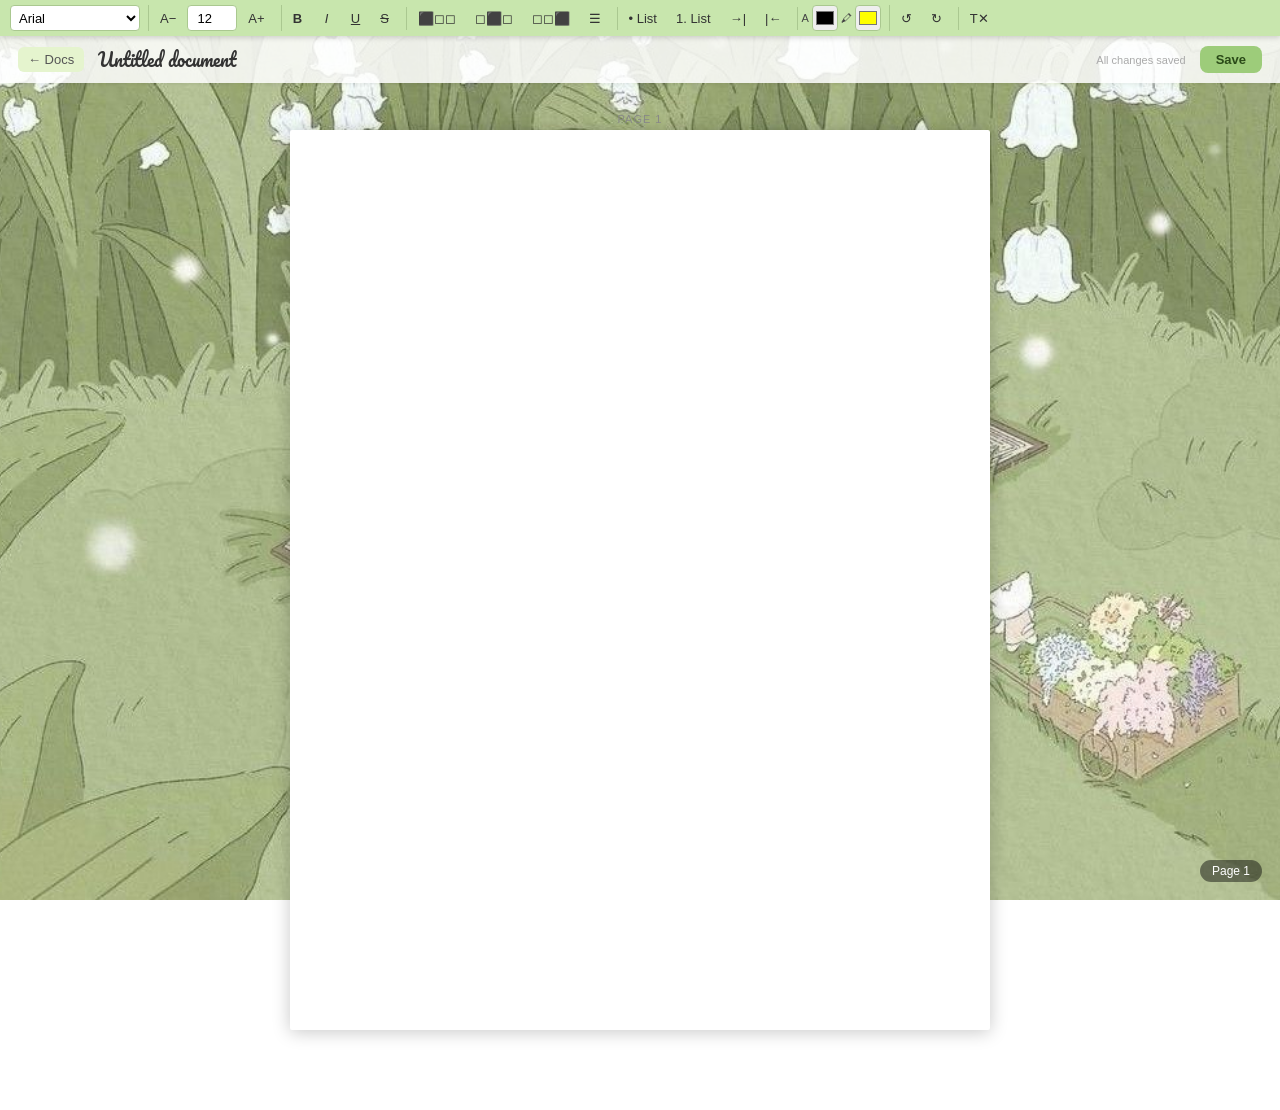
<file: doc1sample.html>
<!DOCTYPE html>
<html lang="en">
<head>
  <meta charset="UTF-8">
  <meta name="viewport" content="width=device-width, initial-scale=1.0">
  <title>Document</title>
  <link rel="preconnect" href="https://fonts.googleapis.com">
  <link href="https://fonts.googleapis.com/css2?family=Pacifico&display=swap" rel="stylesheet">
  <link rel="stylesheet" href="style4.css">
</head>
<body>

<!-- Toolbar -->
<div class="toolbar">
  <div class="group">
    <select id="fontFamily" onchange="execCmd('fontName', this.value)">
      <option value="Arial">Arial</option>
      <option value="Times New Roman">Times New Roman</option>
      <option value="Calibri">Calibri</option>
      <option value="Verdana">Verdana</option>
      <option value="Georgia">Georgia</option>
      <option value="Courier New">Courier New</option>
      <option value="Trebuchet MS">Trebuchet MS</option>
      <option value="Comic Sans MS">Comic Sans MS</option>
    </select>
  </div>
  <div class="group">
    <button onclick="changeFontSize(-1)">A−</button>
    <input type="number" id="fontSize" value="12" min="1" max="200" onchange="applyFontSize(this.value)">
    <button onclick="changeFontSize(1)">A+</button>
  </div>
  <div class="group">
    <button id="btn-bold"      onclick="toggleFmt('bold')"><b>B</b></button>
    <button id="btn-italic"    onclick="toggleFmt('italic')"><i>I</i></button>
    <button id="btn-underline" onclick="toggleFmt('underline')"><u>U</u></button>
    <button id="btn-strike"    onclick="toggleFmt('strikeThrough')"><s>S</s></button>
  </div>
  <div class="group">
    <button id="btn-left"   onclick="doAlign('justifyLeft')">⬛◻◻</button>
    <button id="btn-center" onclick="doAlign('justifyCenter')">◻⬛◻</button>
    <button id="btn-right"  onclick="doAlign('justifyRight')">◻◻⬛</button>
    <button id="btn-full"   onclick="doAlign('justifyFull')">☰</button>
  </div>
  <div class="group">
    <button onclick="execCmd('insertUnorderedList')">• List</button>
    <button onclick="execCmd('insertOrderedList')">1. List</button>
    <button onclick="execCmd('indent')">→|</button>
    <button onclick="execCmd('outdent')">|←</button>
  </div>
  <div class="group">
    <label>A</label>
    <input type="color" value="#000000" onchange="execCmd('foreColor', this.value)">
    <label>🖍</label>
    <input type="color" value="#ffff00" onchange="execCmd('hiliteColor', this.value)">
  </div>
  <div class="group">
    <button onclick="execCmd('undo')">↺</button>
    <button onclick="execCmd('redo')">↻</button>
  </div>
  <div class="group">
    <button onclick="execCmd('removeFormat')">T✕</button>
  </div>
</div>

<!-- Title bar -->
<div class="title-bar">
  <a href="let1.html" class="back-link">← Docs</a>
  <input type="text" class="doc-title-input" id="doc-title" value="Untitled document"
         onchange="saveDoc()" onblur="saveDoc()">
  <span class="autosave-note" id="autosave-note">All changes saved</span>
  <button class="save-btn" onclick="saveDoc(); showSaved()">Save</button>
</div>

<!-- Pages -->
<div class="page-container" id="page-container"></div>
<div id="page-counter">Page 1</div>

<script src="let4.js"></script>
</file>
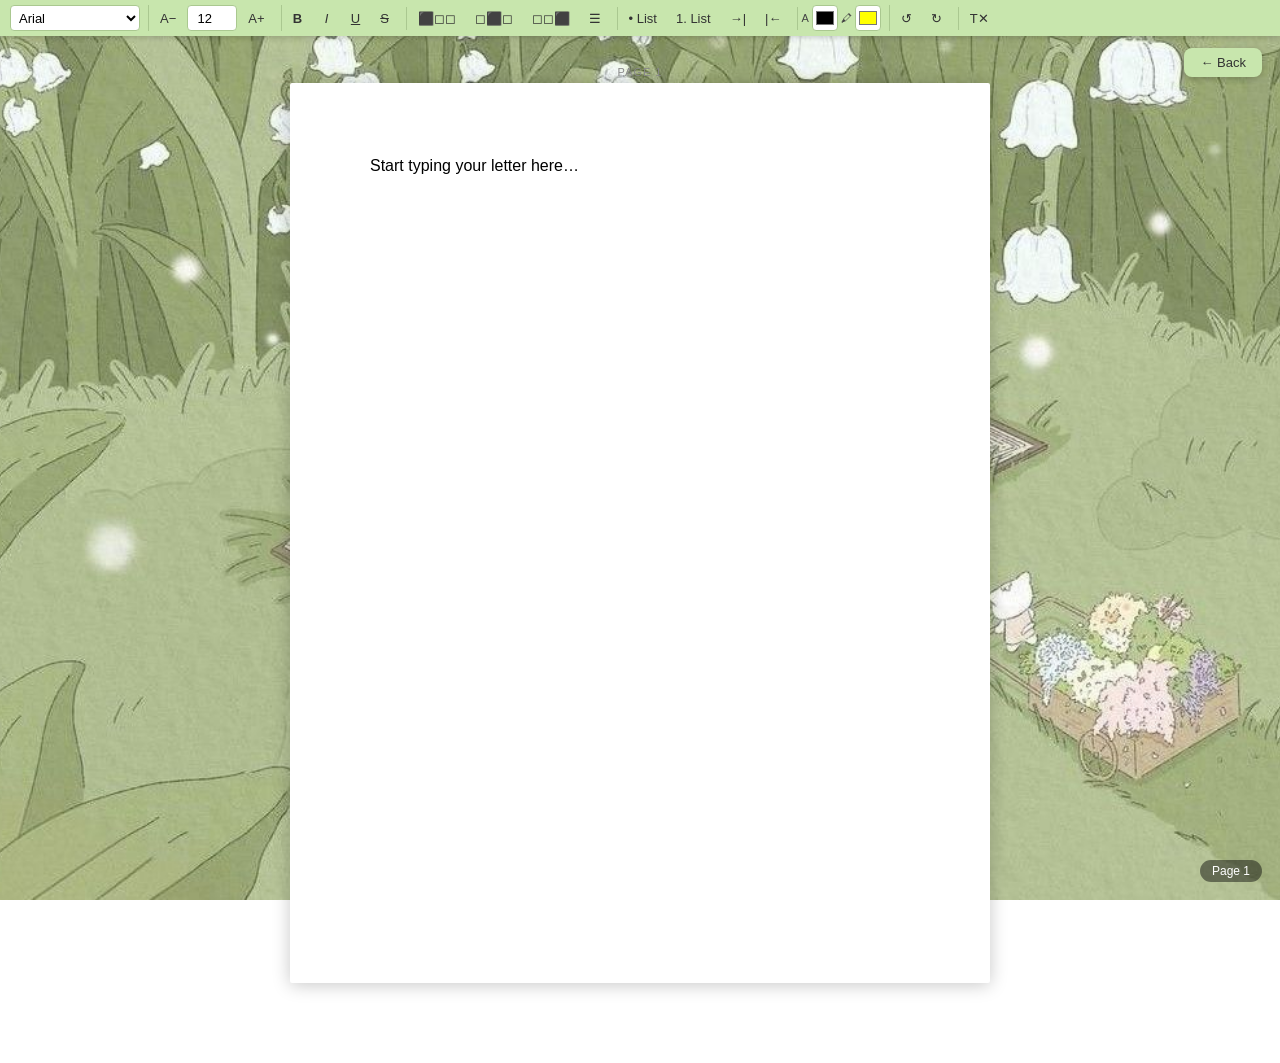
<file: doc1test.html>
<!DOCTYPE html>
<html lang="en">
<head>
  <meta charset="UTF-8">
  <meta name="viewport" content="width=device-width, initial-scale=1.0">
  <title>Letter 1</title>
  <link rel="stylesheet" href="style4.css" />
  <style>
    /* ── Layout ── */
    body { margin: 0; padding: 0; }

    .page-container {
      display: flex;
      flex-direction: column;
      align-items: center;
      padding: 30px 0 80px;
      gap: 24px;
    }

    .page-wrapper {
      position: relative;
    }

    .page-number {
      text-align: center;
      color: #888;
      font-size: 11px;
      margin-bottom: 5px;
      font-family: Arial, sans-serif;
      letter-spacing: 1px;
      text-transform: uppercase;
    }

    .document {
      width: 700px;
      height: 900px;        /* fixed height so overflow is detected */
      background: white;
      padding: 70px 80px;
      box-shadow: 0 2px 18px rgba(0,0,0,0.22);
      border-radius: 2px;
      outline: none;
      line-height: 1.6;
      font-size: 12pt;
      font-family: Arial, sans-serif;
      box-sizing: border-box;
      overflow: hidden;
      caret-color: #222;
    }

    .document:focus {
      box-shadow: 0 2px 28px rgba(0,0,0,0.3);
    }

    /* ── Toolbar ── */
    .toolbar {
      position: sticky;
      top: 0;
      z-index: 100;
      display: flex;
      gap: 3px;
      padding: 5px 10px;
      background: #c8e6ad;
      align-items: center;
      flex-wrap: wrap;
      box-shadow: 0 2px 5px rgba(0,0,0,0.15);
    }

    .group {
      display: flex;
      align-items: center;
      gap: 3px;
      padding-right: 8px;
      border-right: 1px solid #aac890;
    }
    .group:last-child { border-right: none; }

    .toolbar button {
      background: transparent;
      color: #333;
      border: 1px solid transparent;
      padding: 3px 7px;
      cursor: pointer;
      border-radius: 4px;
      font-size: 13px;
      min-width: 26px;
      font-family: Arial, sans-serif;
      transition: background 0.12s;
    }
    .toolbar button:hover  { background: #b5d99a; border-color: #8fbf70; }
    .toolbar button.active { background: #9dcc7a; border-color: #6fa84f; font-weight: bold; }

    .toolbar select,
    .toolbar input[type="number"] {
      padding: 2px 4px;
      border-radius: 4px;
      border: 1px solid #aac890;
      background: white;
      font-size: 13px;
      cursor: pointer;
      height: 26px;
      font-family: Arial, sans-serif;
    }
    #fontFamily { width: 130px; }
    #fontSize   { width: 50px; text-align: center; }

    .toolbar input[type="color"] {
      width: 26px;
      height: 26px;
      border: 1px solid #aac890;
      border-radius: 4px;
      cursor: pointer;
      padding: 1px;
      background: white;
    }
    .toolbar label {
      font-size: 11px;
      color: #444;
      font-family: Arial, sans-serif;
    }

    /* ── Back button ── */
    .back {
      display: inline-block;
      padding: 7px 16px;
      font-size: 13px;
      background-color: #c8e6ad;
      color: #333;
      border: none;
      border-radius: 8px;
      font-family: Arial, sans-serif;
      cursor: pointer;
      transition: background-color 0.2s;
      text-decoration: none;
      position: fixed;
      top: 48px;
      right: 18px;
      z-index: 1000;
      box-shadow: 0 2px 6px rgba(0,0,0,0.2);
    }
    .back:hover { background-color: #e5f4ce; }

    /* ── Page counter ── */
    #page-counter {
      position: fixed;
      bottom: 18px;
      right: 18px;
      background: rgba(0,0,0,0.45);
      color: white;
      font-size: 12px;
      padding: 4px 12px;
      border-radius: 12px;
      font-family: Arial, sans-serif;
      z-index: 200;
      pointer-events: none;
    }
  </style>
</head>
<body>

<a href="let1.html"><button class="back">← Back</button></a>

<!-- ── Toolbar ── -->
<div class="toolbar" id="toolbar">

  <div class="group">
    <select id="fontFamily" onchange="execCmd('fontName', this.value)" title="Font">
      <option value="Arial">Arial</option>
      <option value="Times New Roman">Times New Roman</option>
      <option value="Calibri">Calibri</option>
      <option value="Verdana">Verdana</option>
      <option value="Georgia">Georgia</option>
      <option value="Courier New">Courier New</option>
      <option value="Trebuchet MS">Trebuchet MS</option>
      <option value="Comic Sans MS">Comic Sans MS</option>
      <option value="Impact">Impact</option>
    </select>
  </div>

  <div class="group">
    <button onclick="changeFontSize(-1)" title="Smaller">A−</button>
    <input type="number" id="fontSize" value="12" min="1" max="200"
           onchange="applyFontSize(this.value)" title="Font size (pt)">
    <button onclick="changeFontSize(1)" title="Larger">A+</button>
  </div>

  <div class="group">
    <button id="btn-bold"      onclick="toggleFmt('bold')"          title="Bold (Ctrl+B)"><b>B</b></button>
    <button id="btn-italic"    onclick="toggleFmt('italic')"        title="Italic (Ctrl+I)"><i>I</i></button>
    <button id="btn-underline" onclick="toggleFmt('underline')"     title="Underline (Ctrl+U)"><u>U</u></button>
    <button id="btn-strike"    onclick="toggleFmt('strikeThrough')" title="Strikethrough"><s>S</s></button>
  </div>

  <div class="group">
    <button id="btn-left"   onclick="doAlign('justifyLeft')"   title="Left">⬛◻◻</button>
    <button id="btn-center" onclick="doAlign('justifyCenter')" title="Center">◻⬛◻</button>
    <button id="btn-right"  onclick="doAlign('justifyRight')"  title="Right">◻◻⬛</button>
    <button id="btn-full"   onclick="doAlign('justifyFull')"   title="Justify">☰</button>
  </div>

  <div class="group">
    <button onclick="execCmd('insertUnorderedList')" title="Bullet list">• List</button>
    <button onclick="execCmd('insertOrderedList')"   title="Numbered list">1. List</button>
    <button onclick="execCmd('indent')"  title="Indent">→|</button>
    <button onclick="execCmd('outdent')" title="Outdent">|←</button>
  </div>

  <div class="group">
    <label title="Text colour">A</label>
    <input type="color" id="textColor" value="#000000"
           onchange="execCmd('foreColor', this.value)" title="Text colour">
    <label title="Highlight">🖍</label>
    <input type="color" id="hlColor"   value="#ffff00"
           onchange="execCmd('hiliteColor', this.value)" title="Highlight colour">
  </div>

  <div class="group">
    <button onclick="execCmd('undo')" title="Undo (Ctrl+Z)">↺</button>
    <button onclick="execCmd('redo')" title="Redo (Ctrl+Y)">↻</button>
  </div>

  <div class="group">
    <button onclick="execCmd('removeFormat')" title="Clear formatting">T✕</button>
  </div>

</div>

<!-- Pages render here -->
<div class="page-container" id="page-container"></div>

<div id="page-counter">Page 1</div>

<!-- ── Scripts ── -->
<script>
/* =========================================================
   State
========================================================= */
const CONTENT_HEIGHT = 760;   // px available inside a page (900 - 70*2 padding)
const BUFFER         = 10;    // extra slack before spill

let pages      = [];   // array of .document divs
let activePage = null;
let pageCount  = 0;

/* =========================================================
   Init
========================================================= */
window.addEventListener('DOMContentLoaded', () => {
  addPage(true);                                    // first page
  document.addEventListener('selectionchange', syncToolbar);
  document.addEventListener('keydown', handleShortcuts);
});

/* =========================================================
   Page factory
========================================================= */
function addPage(isFirst = false) {
  pageCount++;
  const container = document.getElementById('page-container');

  const wrapper = document.createElement('div');
  wrapper.className = 'page-wrapper';

  const label = document.createElement('div');
  label.className   = 'page-number';
  label.textContent = 'Page ' + pageCount;

  const doc = document.createElement('div');
  doc.className       = 'document';
  doc.contentEditable = 'true';
  doc.spellcheck      = true;
  doc.dataset.page    = pageCount;

  if (isFirst) {
    doc.innerHTML = '<p>Start typing your letter here…</p>';
    let firstInput = true;
    doc.addEventListener('focus', function clearHint() {
      if (firstInput) {
        doc.innerHTML = '<p><br></p>';
        placeCaretAt(doc, 'start');
        firstInput = false;
      }
      doc.removeEventListener('focus', clearHint);
    });
  } else {
    doc.innerHTML = '<p><br></p>';
  }

  doc.addEventListener('focus', () => { activePage = doc; syncToolbar(); });
  doc.addEventListener('input', () => { checkOverflow(doc); syncToolbar(); });
  doc.addEventListener('keydown', handlePageKey);

  wrapper.appendChild(label);
  wrapper.appendChild(doc);
  container.appendChild(wrapper);

  pages.push(doc);
  activePage = doc;
  updateCounter();

  return doc;
}

/* =========================================================
   Overflow → spill last block to next page
========================================================= */
function checkOverflow(pg) {
  const idx = pages.indexOf(pg);
  if (idx === -1) return;

  // If page is overflowing, move last block to next page
  while (pg.scrollHeight > pg.clientHeight + BUFFER) {
    const last = pg.lastElementChild;
    if (!last || pg.children.length <= 1) break;   // keep at least one child

    const next = pages[idx + 1] || addPage();

    // Remember if caret was in the node being moved
    const sel = window.getSelection();
    const caretInLast = sel && sel.rangeCount &&
                        last.contains(sel.getRangeAt(0).startContainer);

    next.insertBefore(last, next.firstChild);       // move node

    if (caretInLast) {
      placeCaretAt(next, 'start');
      next.focus();
    }

    // Recurse on next page in case IT overflows too
    checkOverflow(next);
  }

  updateCounter();
}

/* =========================================================
   Enter key near bottom → jump to next page
========================================================= */
function handlePageKey(e) {
  if (e.key !== 'Enter') return;
  const pg = this;
  setTimeout(() => checkOverflow(pg), 0);
}

/* =========================================================
   Toolbar commands
========================================================= */
function execCmd(cmd, val = null) {
  focusActive();
  document.execCommand(cmd, false, val);
  syncToolbar();
}

function toggleFmt(cmd) { execCmd(cmd); }

const alignMap = { justifyLeft:'left', justifyCenter:'center',
                   justifyRight:'right', justifyFull:'full' };

function doAlign(cmd) {
  execCmd(cmd);
  Object.keys(alignMap).forEach(a => {
    const b = document.getElementById('btn-' + alignMap[a]);
    if (b) b.classList.remove('active');
  });
  const b = document.getElementById('btn-' + alignMap[cmd]);
  if (b) b.classList.add('active');
}

/* Font size */
function applyFontSize(val) {
  const size = parseFloat(val);
  if (!size || size < 1) return;
  focusActive();
  const sel = window.getSelection();
  if (sel && sel.rangeCount && !sel.isCollapsed) {
    try {
      const range = sel.getRangeAt(0);
      const span  = document.createElement('span');
      span.style.fontSize = size + 'pt';
      range.surroundContents(span);
    } catch(e) { fallbackSize(size); }
  } else {
    fallbackSize(size);
  }
  syncToolbar();
}

function fallbackSize(size) {
  document.execCommand('fontSize', false, '7');
  document.querySelectorAll('font[size="7"]').forEach(f => {
    f.removeAttribute('size');
    f.style.fontSize = size + 'pt';
  });
}

function changeFontSize(delta) {
  const inp = document.getElementById('fontSize');
  let v = parseFloat(inp.value) || 12;
  v = Math.max(1, Math.min(200, v + delta));
  inp.value = v;
  applyFontSize(v);
}

/* =========================================================
   Toolbar state sync (bold/italic active state, font display)
========================================================= */
function syncToolbar() {
  ['bold','italic','underline'].forEach(cmd => {
    const btn = document.getElementById('btn-' + cmd);
    if (btn) btn.classList.toggle('active', document.queryCommandState(cmd));
  });
  // strikethrough
  const st = document.getElementById('btn-strike');
  if (st) st.classList.toggle('active', document.queryCommandState('strikeThrough'));

  // Font size readback
  const sel = window.getSelection();
  if (sel && sel.rangeCount) {
    const node = sel.getRangeAt(0).startContainer;
    const el   = node.nodeType === 3 ? node.parentElement : node;
    if (el && el.tagName) {
      const cs = window.getComputedStyle(el);
      const pxSize = parseFloat(cs.fontSize);
      if (!isNaN(pxSize)) {
        const ptSize = Math.round(pxSize * 0.75);
        document.getElementById('fontSize').value = ptSize;
      }
      const ff = cs.fontFamily.split(',')[0].replace(/['"]/g,'').trim();
      const dd = document.getElementById('fontFamily');
      if (dd) {
        for (const opt of dd.options) {
          if (ff.toLowerCase() === opt.value.toLowerCase()) { dd.value = opt.value; break; }
        }
      }
    }
  }
}

/* =========================================================
   Keyboard shortcuts
========================================================= */
function handleShortcuts(e) {
  if (!e.ctrlKey && !e.metaKey) return;
  const map = { b:'bold', i:'italic', u:'underline', z:'undo', y:'redo' };
  const cmd = map[e.key.toLowerCase()];
  if (cmd) { e.preventDefault(); execCmd(cmd); }
}

/* =========================================================
   Helpers
========================================================= */
function focusActive() {
  const pg = activePage || pages[0];
  if (pg) { pg.focus(); activePage = pg; }
}

function placeCaretAt(el, pos) {
  el.focus();
  const range = document.createRange();
  if (pos === 'start') { range.setStart(el, 0); range.collapse(true); }
  else                 { range.selectNodeContents(el); range.collapse(false); }
  const sel = window.getSelection();
  sel.removeAllRanges();
  sel.addRange(range);
}

function updateCounter() {
  document.getElementById('page-counter').textContent =
    pageCount === 1 ? 'Page 1' : `${pageCount} pages`;
}
</script>
</body>
</html>
</file>
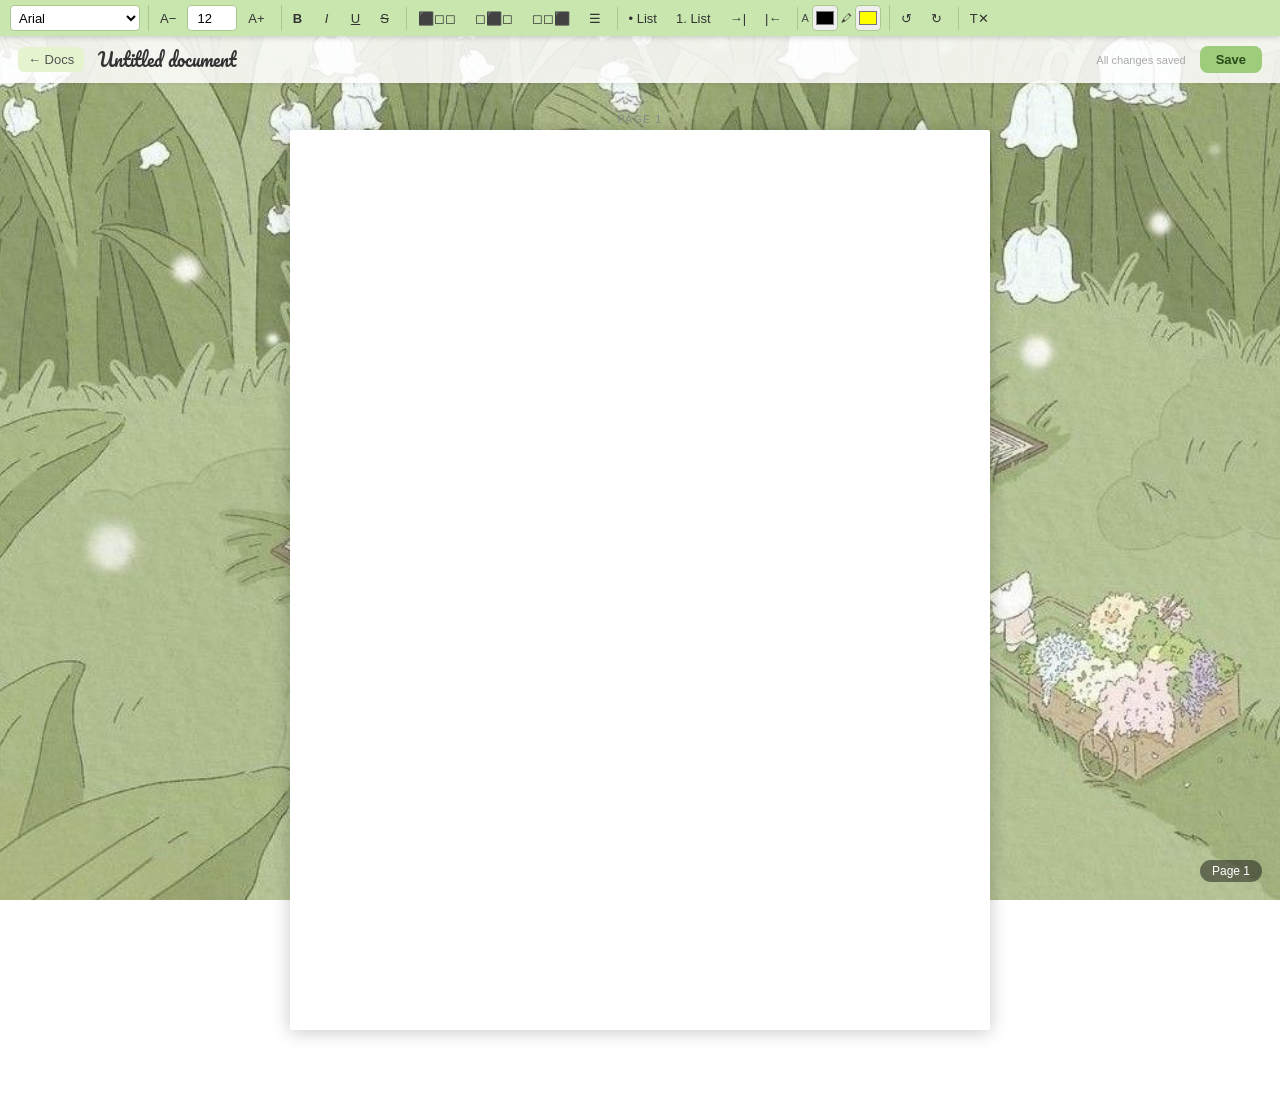
<file: doc_editor.html>
<!DOCTYPE html>
<html lang="en">
<head>
  <meta charset="UTF-8">
  <meta name="viewport" content="width=device-width, initial-scale=1.0">
  <title>Document</title>
  <link rel="preconnect" href="https://fonts.googleapis.com">
  <link href="https://fonts.googleapis.com/css2?family=Pacifico&display=swap" rel="stylesheet">
  <link rel="stylesheet" href="doc_editor.css">
</head>
<body>

<!-- Toolbar -->
<div class="toolbar">
  <div class="group">
    <select id="fontFamily" onchange="execCmd('fontName', this.value)">
      <option value="Arial">Arial</option>
      <option value="Times New Roman">Times New Roman</option>
      <option value="Calibri">Calibri</option>
      <option value="Verdana">Verdana</option>
      <option value="Georgia">Georgia</option>
      <option value="Courier New">Courier New</option>
      <option value="Trebuchet MS">Trebuchet MS</option>
      <option value="Comic Sans MS">Comic Sans MS</option>
    </select>
  </div>
  <div class="group">
    <button onclick="changeFontSize(-1)">A−</button>
    <input type="number" id="fontSize" value="12" min="1" max="200" onchange="applyFontSize(this.value)">
    <button onclick="changeFontSize(1)">A+</button>
  </div>
  <div class="group">
    <button id="btn-bold"      onclick="toggleFmt('bold')"><b>B</b></button>
    <button id="btn-italic"    onclick="toggleFmt('italic')"><i>I</i></button>
    <button id="btn-underline" onclick="toggleFmt('underline')"><u>U</u></button>
    <button id="btn-strike"    onclick="toggleFmt('strikeThrough')"><s>S</s></button>
  </div>
  <div class="group">
    <button id="btn-left"   onclick="doAlign('justifyLeft')">⬛◻◻</button>
    <button id="btn-center" onclick="doAlign('justifyCenter')">◻⬛◻</button>
    <button id="btn-right"  onclick="doAlign('justifyRight')">◻◻⬛</button>
    <button id="btn-full"   onclick="doAlign('justifyFull')">☰</button>
  </div>
  <div class="group">
    <button onclick="execCmd('insertUnorderedList')">• List</button>
    <button onclick="execCmd('insertOrderedList')">1. List</button>
    <button onclick="execCmd('indent')">→|</button>
    <button onclick="execCmd('outdent')">|←</button>
  </div>
  <div class="group">
    <label>A</label>
    <input type="color" value="#000000" onchange="execCmd('foreColor', this.value)">
    <label>🖍</label>
    <input type="color" value="#ffff00" onchange="execCmd('hiliteColor', this.value)">
  </div>
  <div class="group">
    <button onclick="execCmd('undo')">↺</button>
    <button onclick="execCmd('redo')">↻</button>
  </div>
  <div class="group">
    <button onclick="execCmd('removeFormat')">T✕</button>
  </div>
</div>

<!-- Title bar -->
<div class="title-bar">
  <a href="let1.html" class="back-link">← Docs</a>
  <input type="text" class="doc-title-input" id="doc-title" value="Untitled document"
         onchange="saveDoc()" onblur="saveDoc()">
  <span class="autosave-note" id="autosave-note">All changes saved</span>
  <button class="save-btn" onclick="saveDoc(); showSaved()">Save</button>
</div>

<!-- Pages -->
<div class="page-container" id="page-container"></div>
<div id="page-counter">Page 1</div>

<script src="doc_editor.js"></script>
</body>
</html>
</file>
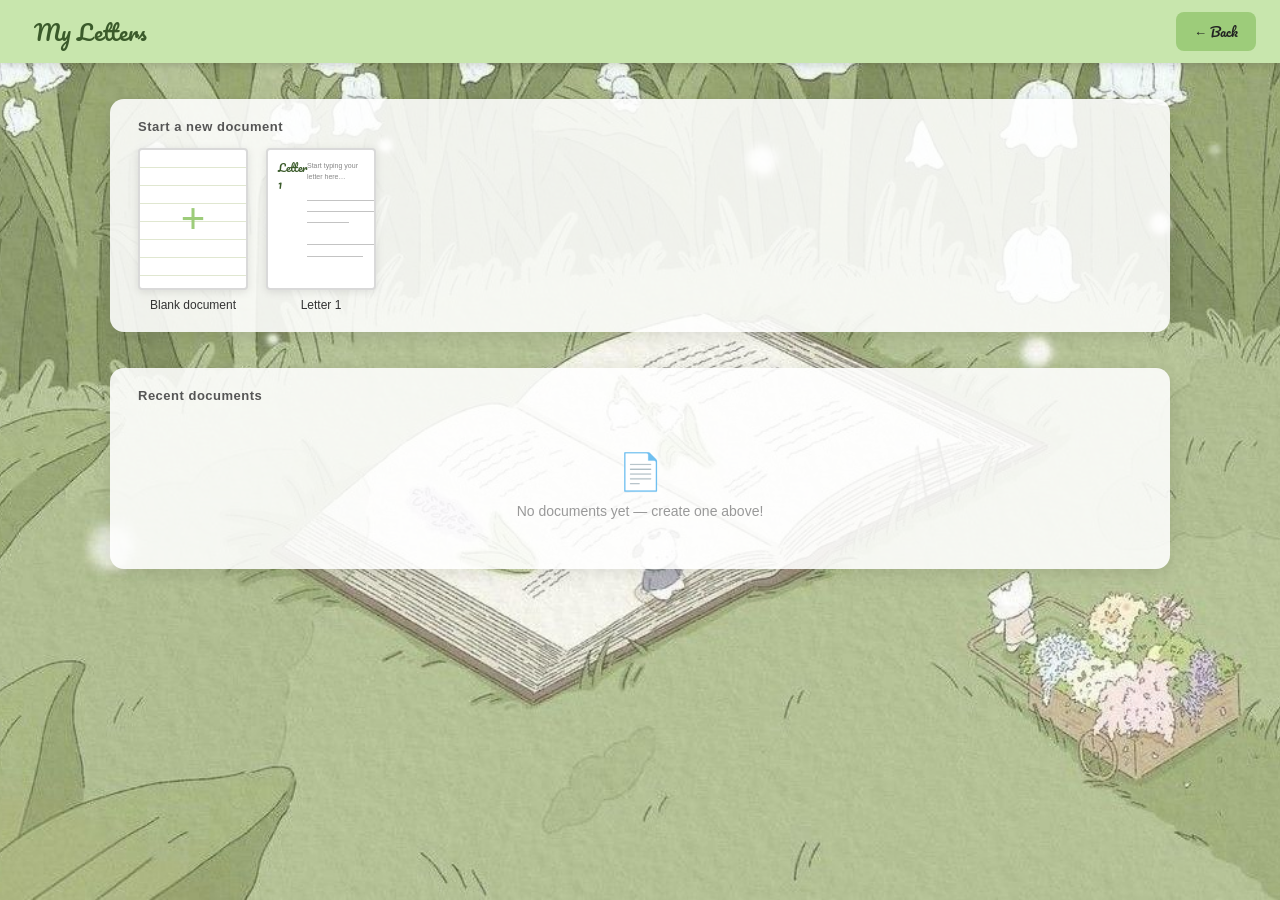
<file: let1.html>
<!DOCTYPE html>
<html lang="en">
<head>
  <meta charset="UTF-8">
  <meta name="viewport" content="width=device-width, initial-scale=1.0">
  <title>My Letters</title>
  <link rel="preconnect" href="https://fonts.googleapis.com">
  <link href="https://fonts.googleapis.com/css2?family=Pacifico&display=swap" rel="stylesheet">
   <link rel="stylesheet" href="style3.css" />
</head>
<body>

<!-- Top bar -->
<div class="topbar">
  <div class="topbar-title">
    <span></span> My Letters
  </div>
  <a href="/Web_/index.html" class="back">← Back</a>
</div>

<!-- Main content -->
<div class="main">

  <!-- ── New document strip ── -->
  <div class="new-section">
    <div class="section-label">Start a new document</div>
    <div class="template-row">

      <!-- Blank -->
      <div class="template-card" onclick="openNewDocModal()" title="Create blank document">
        <div class="template-thumb lined">
          <span class="plus-icon">+</span>
        </div>
        <div class="template-name">Blank document</div>
      </div>

      <!-- Letter 1 shortcut -->
      <div class="template-card" onclick="window.location.href='doc1sample.html'" title="Open Letter 1">
        <div class="template-thumb" style="padding:10px; font-size:8px; line-height:1.5; color:#555; text-align:left; justify-content:flex-start; align-items:flex-start;">
          <div style="font-family:'Pacifico',cursive; font-size:11px; color:#3a5a2a; margin-bottom:6px;">Letter 1</div>
          <div style="color:#888; font-size:7px; line-height:1.6;">
            Start typing your<br>letter here…<br><br>
            ——————————<br>
            ——————————<br>
            ——————<br><br>
            ——————————<br>
            ————————
          </div>
        </div>
        <div class="template-name">Letter 1</div>
      </div>

    </div>
  </div>

  <!-- ── Recent / saved docs ── -->
  <div class="recent-section">
    <div class="recent-header">
      <div class="section-label" style="margin:0;">Recent documents</div>
    </div>

    <div class="doc-grid" id="doc-grid">
      <!-- Populated by JS from localStorage -->
    </div>
  </div>

</div>

<!-- ── New doc modal ── -->
<div class="modal-overlay" id="modal-overlay" onclick="closeModalOnOverlay(event)">
  <div class="modal">
    <h3>New Document</h3>
    <input type="text" id="doc-name-input" placeholder="Document title (e.g. Letter 2)"
           maxlength="60" onkeydown="if(event.key==='Enter')createNewDoc()">
    <div class="modal-btns">
      <button class="btn-cancel" onclick="closeModal()">Cancel</button>
      <button class="btn-create" onclick="createNewDoc()">Create</button>
    </div>
  </div>
</div>

<!-- Flowers -->
<div id="flower-container"></div>
<script src="let3.js"></script>
</body>
</html>
</file>
<file: style4.css>
* { box-sizing: border-box; margin: 0; padding: 0; }

    body {
      background: url('27771233ffd5cc45625e3ff061a208aa.jpg') no-repeat center center fixed;
      background-size: cover;
      font-family: Arial, sans-serif;
    }

    /* ── Toolbar ── */
    .toolbar {
      position: sticky;
      top: 0;
      z-index: 100;
      display: flex;
      gap: 3px;
      padding: 5px 10px;
      background: #c8e6ad;
      align-items: center;
      flex-wrap: wrap;
      box-shadow: 0 2px 5px rgba(0,0,0,0.15);
    }

    .group {
      display: flex;
      align-items: center;
      gap: 3px;
      padding-right: 8px;
      border-right: 1px solid #aac890;
    }
    .group:last-child { border-right: none; }

    .toolbar button {
      background: transparent;
      color: #333;
      border: 1px solid transparent;
      padding: 3px 7px;
      cursor: pointer;
      border-radius: 4px;
      font-size: 13px;
      min-width: 26px;
      font-family: Arial, sans-serif;
      transition: background 0.12s;
    }
    .toolbar button:hover  { background: #b5d99a; border-color: #8fbf70; }
    .toolbar button.active { background: #9dcc7a; border-color: #6fa84f; font-weight: bold; }

    .toolbar select,
    .toolbar input[type="number"] {
      padding: 2px 4px;
      border-radius: 4px;
      border: 1px solid #aac890;
      background: white;
      font-size: 13px;
      height: 26px;
      font-family: Arial, sans-serif;
    }
    #fontFamily { width: 130px; }
    #fontSize   { width: 50px; text-align: center; }

    .toolbar input[type="color"] {
      width: 26px; height: 26px;
      border: 1px solid #aac890;
      border-radius: 4px;
      cursor: pointer;
      padding: 1px;
    }
    .toolbar label { font-size: 11px; color: #444; }

    /* Doc title bar */
    .title-bar {
      background: rgba(255,255,255,0.85);
      display: flex;
      align-items: center;
      gap: 14px;
      padding: 8px 18px;
      box-shadow: 0 1px 4px rgba(0,0,0,0.08);
    }

    .doc-title-input {
      border: none;
      outline: none;
      font-family: 'Pacifico', cursive;
      font-size: 18px;
      color: #333;
      background: transparent;
      flex: 1;
      min-width: 0;
    }
    .doc-title-input:hover { border-bottom: 1px solid #c8e6ad; }
    .doc-title-input:focus { border-bottom: 2px solid #9dcc7a; }

    .save-btn {
      padding: 6px 16px;
      background: #9dcc7a;
      border: none;
      border-radius: 8px;
      font-size: 13px;
      cursor: pointer;
      font-weight: 600;
      color: #2a4a18;
      transition: background 0.15s;
    }
    .save-btn:hover { background: #b5d99a; }

    .back-link {
      text-decoration: none;
      color: #555;
      font-size: 13px;
      padding: 5px 10px;
      border-radius: 6px;
      background: #e5f4ce;
      transition: background 0.15s;
    }
    .back-link:hover { background: #c8e6ad; }

    .autosave-note {
      font-size: 11px;
      color: #aaa;
      white-space: nowrap;
    }

    /* ── Page layout ── */
    .page-container {
      display: flex;
      flex-direction: column;
      align-items: center;
      padding: 30px 0 80px;
      gap: 24px;
    }

    .page-number {
      text-align: center;
      color: #888;
      font-size: 11px;
      margin-bottom: 5px;
      font-family: Arial, sans-serif;
      letter-spacing: 1px;
      text-transform: uppercase;
    }

    .document {
      width: 700px;
      height: 900px;
      background: white;
      padding: 70px 80px;
      box-shadow: 0 2px 18px rgba(0,0,0,0.22);
      border-radius: 2px;
      outline: none;
      line-height: 1.6;
      font-size: 12pt;
      font-family: Arial, sans-serif;
      box-sizing: border-box;
      overflow: hidden;
      caret-color: #222;
    }
    .document:focus { box-shadow: 0 2px 28px rgba(0,0,0,0.3); }

    /* Page counter */
    #page-counter {
      position: fixed;
      bottom: 18px;
      right: 18px;
      background: rgba(0,0,0,0.45);
      color: white;
      font-size: 12px;
      padding: 4px 12px;
      border-radius: 12px;
      font-family: Arial, sans-serif;
      z-index: 200;
      pointer-events: none;
    }
</file>
<file: doc_editor.css>
* { box-sizing: border-box; margin: 0; padding: 0; }

    body {
      background: url('27771233ffd5cc45625e3ff061a208aa.jpg') no-repeat center center fixed;
      background-size: cover;
      font-family: Arial, sans-serif;
    }

    /* ── Toolbar ── */
    .toolbar {
      position: sticky;
      top: 0;
      z-index: 100;
      display: flex;
      gap: 3px;
      padding: 5px 10px;
      background: #c8e6ad;
      align-items: center;
      flex-wrap: wrap;
      box-shadow: 0 2px 5px rgba(0,0,0,0.15);
    }

    .group {
      display: flex;
      align-items: center;
      gap: 3px;
      padding-right: 8px;
      border-right: 1px solid #aac890;
    }
    .group:last-child { border-right: none; }

    .toolbar button {
      background: transparent;
      color: #333;
      border: 1px solid transparent;
      padding: 3px 7px;
      cursor: pointer;
      border-radius: 4px;
      font-size: 13px;
      min-width: 26px;
      font-family: Arial, sans-serif;
      transition: background 0.12s;
    }
    .toolbar button:hover  { background: #b5d99a; border-color: #8fbf70; }
    .toolbar button.active { background: #9dcc7a; border-color: #6fa84f; font-weight: bold; }

    .toolbar select,
    .toolbar input[type="number"] {
      padding: 2px 4px;
      border-radius: 4px;
      border: 1px solid #aac890;
      background: white;
      font-size: 13px;
      height: 26px;
      font-family: Arial, sans-serif;
    }
    #fontFamily { width: 130px; }
    #fontSize   { width: 50px; text-align: center; }

    .toolbar input[type="color"] {
      width: 26px; height: 26px;
      border: 1px solid #aac890;
      border-radius: 4px;
      cursor: pointer;
      padding: 1px;
    }
    .toolbar label { font-size: 11px; color: #444; }

    /* Doc title bar */
    .title-bar {
      background: rgba(255,255,255,0.85);
      display: flex;
      align-items: center;
      gap: 14px;
      padding: 8px 18px;
      box-shadow: 0 1px 4px rgba(0,0,0,0.08);
    }

    .doc-title-input {
      border: none;
      outline: none;
      font-family: 'Pacifico', cursive;
      font-size: 18px;
      color: #333;
      background: transparent;
      flex: 1;
      min-width: 0;
    }
    .doc-title-input:hover { border-bottom: 1px solid #c8e6ad; }
    .doc-title-input:focus { border-bottom: 2px solid #9dcc7a; }

    .save-btn {
      padding: 6px 16px;
      background: #9dcc7a;
      border: none;
      border-radius: 8px;
      font-size: 13px;
      cursor: pointer;
      font-weight: 600;
      color: #2a4a18;
      transition: background 0.15s;
    }
    .save-btn:hover { background: #b5d99a; }

    .back-link {
      text-decoration: none;
      color: #555;
      font-size: 13px;
      padding: 5px 10px;
      border-radius: 6px;
      background: #e5f4ce;
      transition: background 0.15s;
    }
    .back-link:hover { background: #c8e6ad; }

    .autosave-note {
      font-size: 11px;
      color: #aaa;
      white-space: nowrap;
    }

    /* ── Page layout ── */
    .page-container {
      display: flex;
      flex-direction: column;
      align-items: center;
      padding: 30px 0 80px;
      gap: 24px;
    }

    .page-number {
      text-align: center;
      color: #888;
      font-size: 11px;
      margin-bottom: 5px;
      font-family: Arial, sans-serif;
      letter-spacing: 1px;
      text-transform: uppercase;
    }

    .document {
      width: 700px;
      height: 900px;
      background: white;
      padding: 70px 80px;
      box-shadow: 0 2px 18px rgba(0,0,0,0.22);
      border-radius: 2px;
      outline: none;
      line-height: 1.6;
      font-size: 12pt;
      font-family: Arial, sans-serif;
      box-sizing: border-box;
      overflow: hidden;
      caret-color: #222;
    }
    .document:focus { box-shadow: 0 2px 28px rgba(0,0,0,0.3); }

    /* Page counter */
    #page-counter {
      position: fixed;
      bottom: 18px;
      right: 18px;
      background: rgba(0,0,0,0.45);
      color: white;
      font-size: 12px;
      padding: 4px 12px;
      border-radius: 12px;
      font-family: Arial, sans-serif;
      z-index: 200;
      pointer-events: none;
    }
</file>
<file: style3.css>
* { box-sizing: border-box; margin: 0; padding: 0; }

    body {
      min-height: 100vh;
      background: url('27771233ffd5cc45625e3ff061a208aa.jpg') no-repeat center center fixed;
      background-size: cover;
      font-family: Arial, sans-serif;
    }

    /* ── Top bar ── */
    .topbar {
      background: #c8e6ad;
      display: flex;
      align-items: center;
      justify-content: space-between;
      padding: 12px 24px;
      box-shadow: 0 2px 8px rgba(0,0,0,0.15);
      position: sticky;
      top: 0;
      z-index: 50;
    }

    .topbar-title {
      font-family: 'Pacifico', cursive;
      font-size: 22px;
      color: #3a5a2a;
      display: flex;
      align-items: center;
      gap: 10px;
    }

    .topbar-title span { font-size: 26px; }

    .back {
      display: inline-block;
      padding: 8px 18px;
      font-size: 13px;
      background-color: #9dcc7a;
      color: #222;
      border: none;
      border-radius: 8px;
      font-family: 'Pacifico', cursive;
      cursor: pointer;
      transition: background-color 0.2s;
      text-decoration: none;
    }
    .back:hover { background-color: #b5d99a; }

    /* ── Main area ── */
    .main {
      max-width: 1100px;
      margin: 36px auto;
      padding: 0 20px;
    }

    /* ── "Start a new document" strip (like Google Docs) ── */
    .new-section {
      background: rgba(255,255,255,0.88);
      border-radius: 14px;
      padding: 20px 28px;
      margin-bottom: 36px;
      box-shadow: 0 4px 18px rgba(0,0,0,0.10);
    }

    .section-label {
      font-size: 13px;
      color: #555;
      margin-bottom: 14px;
      font-weight: 600;
      letter-spacing: 0.5px;
    }

    .template-row {
      display: flex;
      gap: 18px;
      flex-wrap: wrap;
    }

    /* Blank / template card */
    .template-card {
      cursor: pointer;
      display: flex;
      flex-direction: column;
      align-items: center;
      gap: 8px;
    }

    .template-thumb {
      width: 110px;
      height: 142px;
      background: white;
      border: 2px solid #d9d9d9;
      border-radius: 4px;
      box-shadow: 0 2px 8px rgba(0,0,0,0.10);
      display: flex;
      align-items: center;
      justify-content: center;
      font-size: 38px;
      transition: border-color 0.2s, box-shadow 0.2s, transform 0.15s;
      position: relative;
      overflow: hidden;
    }

    .template-card:hover .template-thumb {
      border-color: #9dcc7a;
      box-shadow: 0 4px 16px rgba(0,0,0,0.18);
      transform: translateY(-3px);
    }

    /* Lined paper lines on the blank thumb */
    .template-thumb.lined::after {
      content: '';
      position: absolute;
      inset: 0;
      background: repeating-linear-gradient(
        to bottom,
        transparent,
        transparent 17px,
        #e0e7d0 17px,
        #e0e7d0 18px
      );
      border-radius: 2px;
    }

    .template-thumb .plus-icon {
      position: relative;
      z-index: 2;
      font-size: 42px;
      color: #9dcc7a;
      font-weight: 300;
      line-height: 1;
    }

    .template-name {
      font-size: 12px;
      color: #333;
      text-align: center;
    }

    /* ── Recent docs section ── */
    .recent-section {
      background: rgba(255,255,255,0.88);
      border-radius: 14px;
      padding: 20px 28px;
      box-shadow: 0 4px 18px rgba(0,0,0,0.10);
    }

    .recent-header {
      display: flex;
      align-items: center;
      justify-content: space-between;
      margin-bottom: 18px;
    }

    .doc-grid {
      display: grid;
      grid-template-columns: repeat(auto-fill, minmax(200px, 1fr));
      gap: 20px;
    }

    /* Existing doc card */
    .doc-card {
      cursor: pointer;
      background: white;
      border: 1px solid #e0e0e0;
      border-radius: 8px;
      overflow: hidden;
      box-shadow: 0 2px 8px rgba(0,0,0,0.08);
      transition: box-shadow 0.2s, transform 0.15s;
      display: flex;
      flex-direction: column;
    }

    .doc-card:hover {
      box-shadow: 0 6px 20px rgba(0,0,0,0.15);
      transform: translateY(-3px);
    }

    .doc-preview-thumb {
      height: 140px;
      background: #f9f9f9;
      border-bottom: 1px solid #ececec;
      padding: 12px 14px;
      overflow: hidden;
      font-size: 7px;
      line-height: 1.5;
      color: #555;
      font-family: Arial, sans-serif;
      position: relative;
    }

    .doc-preview-thumb::after {
      content: '';
      position: absolute;
      bottom: 0; left: 0; right: 0;
      height: 30px;
      background: linear-gradient(transparent, #f9f9f9);
    }

    .doc-card-footer {
      padding: 10px 14px;
      display: flex;
      align-items: center;
      gap: 10px;
    }

    .doc-icon {
      font-size: 22px;
      flex-shrink: 0;
    }

    .doc-meta {
      overflow: hidden;
    }

    .doc-title {
      font-size: 13px;
      font-weight: 600;
      color: #222;
      white-space: nowrap;
      overflow: hidden;
      text-overflow: ellipsis;
    }

    .doc-date {
      font-size: 11px;
      color: #888;
      margin-top: 1px;
    }

    /* ── New doc dialog ── */
    .modal-overlay {
      display: none;
      position: fixed;
      inset: 0;
      background: rgba(0,0,0,0.45);
      z-index: 200;
      align-items: center;
      justify-content: center;
    }
    .modal-overlay.open { display: flex; }

    .modal {
      background: white;
      border-radius: 14px;
      padding: 32px 36px;
      width: 380px;
      box-shadow: 0 8px 40px rgba(0,0,0,0.25);
      animation: popIn 0.18s ease;
    }

    @keyframes popIn {
      from { transform: scale(0.88); opacity: 0; }
      to   { transform: scale(1);    opacity: 1; }
    }

    .modal h3 {
      font-family: 'Pacifico', cursive;
      color: #3a5a2a;
      margin-bottom: 18px;
      font-size: 20px;
    }

    .modal input[type="text"] {
      width: 100%;
      border: 2px solid #c8e6ad;
      border-radius: 8px;
      padding: 10px 14px;
      font-size: 15px;
      font-family: Arial, sans-serif;
      outline: none;
      margin-bottom: 20px;
      transition: border-color 0.2s;
    }

    .modal input[type="text"]:focus { border-color: #9dcc7a; }

    .modal-btns {
      display: flex;
      justify-content: flex-end;
      gap: 12px;
    }

    .btn-cancel {
      padding: 9px 20px;
      border: 1px solid #ccc;
      border-radius: 8px;
      background: white;
      cursor: pointer;
      font-size: 14px;
      color: #555;
      transition: background 0.15s;
    }
    .btn-cancel:hover { background: #f0f0f0; }

    .btn-create {
      padding: 9px 22px;
      border: none;
      border-radius: 8px;
      background: #9dcc7a;
      cursor: pointer;
      font-size: 14px;
      font-weight: 600;
      color: #2a4a18;
      transition: background 0.15s;
      font-family: 'Pacifico', cursive;
    }
    .btn-create:hover { background: #b5d99a; }

    /* ── Flowers ── */
    #flower-container {
      position: fixed;
      inset: 0;
      pointer-events: none;
      overflow: hidden;
      z-index: 5;
    }
    .flower {
      position: absolute;
      bottom: -60px;
      background-image: url('680ca64edbb6c409dac1c3d2043e383a-removebg-preview.png');
      background-size: contain;
      background-repeat: no-repeat;
      animation: floatUp linear forwards;
      opacity: 0.75;
    }
    @keyframes floatUp {
      0%   { transform: translateY(0) rotate(0deg); opacity: 0; }
      10%  { opacity: 0.8; }
      100% { transform: translateY(-120vh) rotate(360deg); opacity: 0; }
    }

    /* Empty state */
    .empty-state {
      text-align: center;
      color: #999;
      padding: 30px 0;
      font-size: 14px;
    }
    .empty-state .big { font-size: 36px; margin-bottom: 10px; }
</file>
